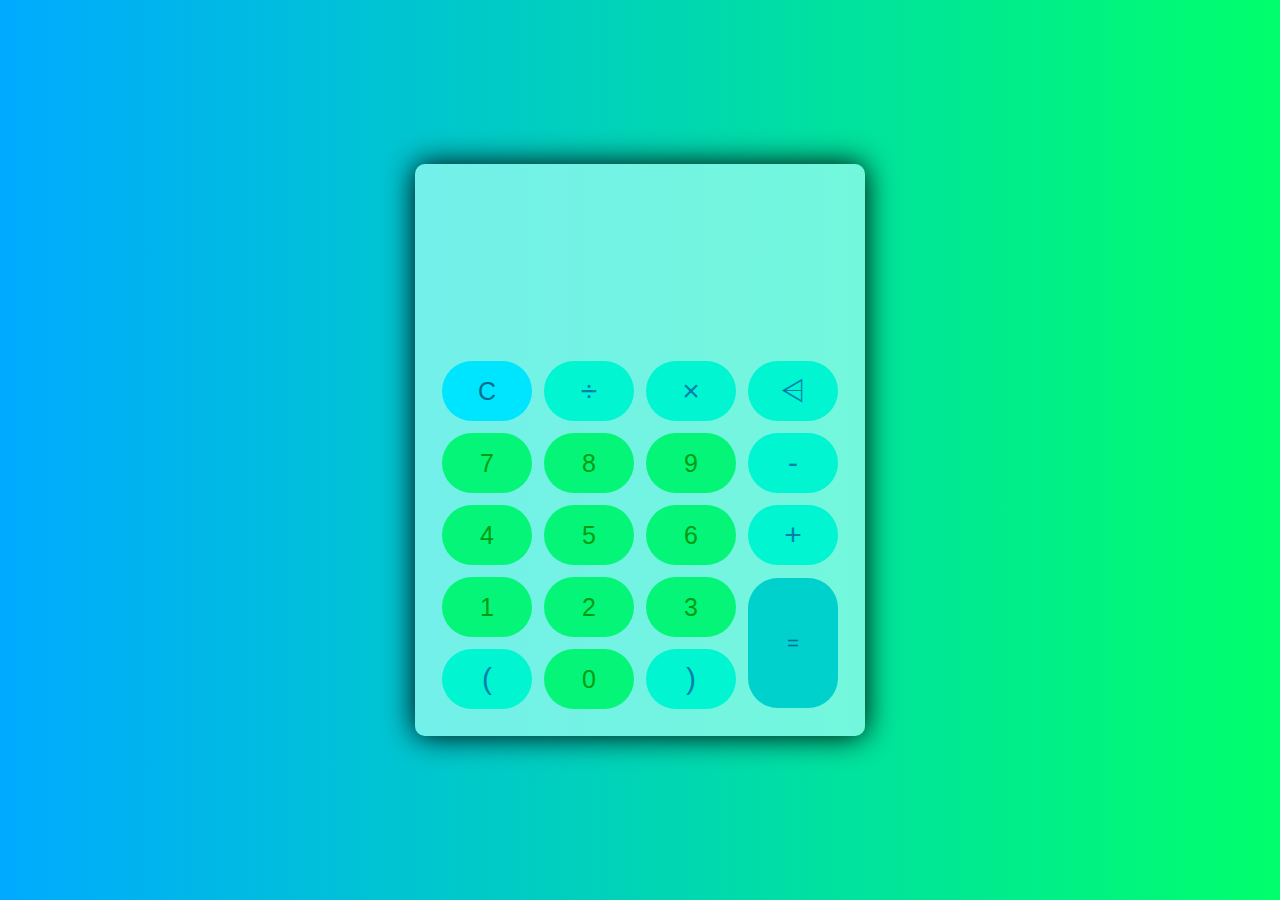
<file: OIBSIP-Task-01/index.html>
<!DOCTYPE html>
<html lang="en">
<head>
    <meta charset="UTF-8">
    <meta http-equiv="X-UA-Compatible" content="IE=edge">
    <meta name="viewport" content="width=device-width, initial-scale=1.0">
    <link rel="stylesheet" href="style.css">
    <title>Calculator</title>
</head>
<body>
    <div class="container">
        <div class="calculator">
            <div class="display-screen">
                <div id="display"></div>
            </div>
            <div class="button">
                <table>
                    <tr>
                        <td><button class="btn_operator" id="clear">C</button></td>
                        <td><button class="btn_operator" id="/">&divide;</button></td>
                        <td><button class="btn_operator" id="*">&times;</button></td>
                        <td><button class="btn_operator" id="backspace">⩤</button></td>
                    </tr>
                    <tr>
                        <td><button class="btn_num" id="7">7</button></td>
                        <td><button class="btn_num" id="8">8</button></td>
                        <td><button class="btn_num" id="9">9</button></td>
                        <td><button class="btn_operator" id="-">-</button></td>
                    </tr>
                    <tr>
                        <td><button class="btn_num" id="4">4</button></td>
                        <td><button class="btn_num" id="5">5</button></td>
                        <td><button class="btn_num" id="6">6</button></td>
                        <td><button class="btn_operator" id="+">+</button></td>
                    </tr>
                    <tr>
                        <td><button class="btn_num" id="1">1</button></td>
                        <td><button class="btn_num" id="2">2</button></td>
                        <td><button class="btn_num" id="3">3</button></td>
                        <td rowspan="2"><button class="btn-equal" id="equal">=</button></td>
                    </tr>
                    <tr>
                        <td><button class="btn_operator" id="(">(</button></td>
                        <td><button class="btn_num" id="0">0</button></td>
                        <td><button class="btn_operator" id=")">)</button></td>
                    </tr>
                </table>
            </div>
        </div>
    </div>
    <script src="script.js"></script>
</body>
</html>
</file>
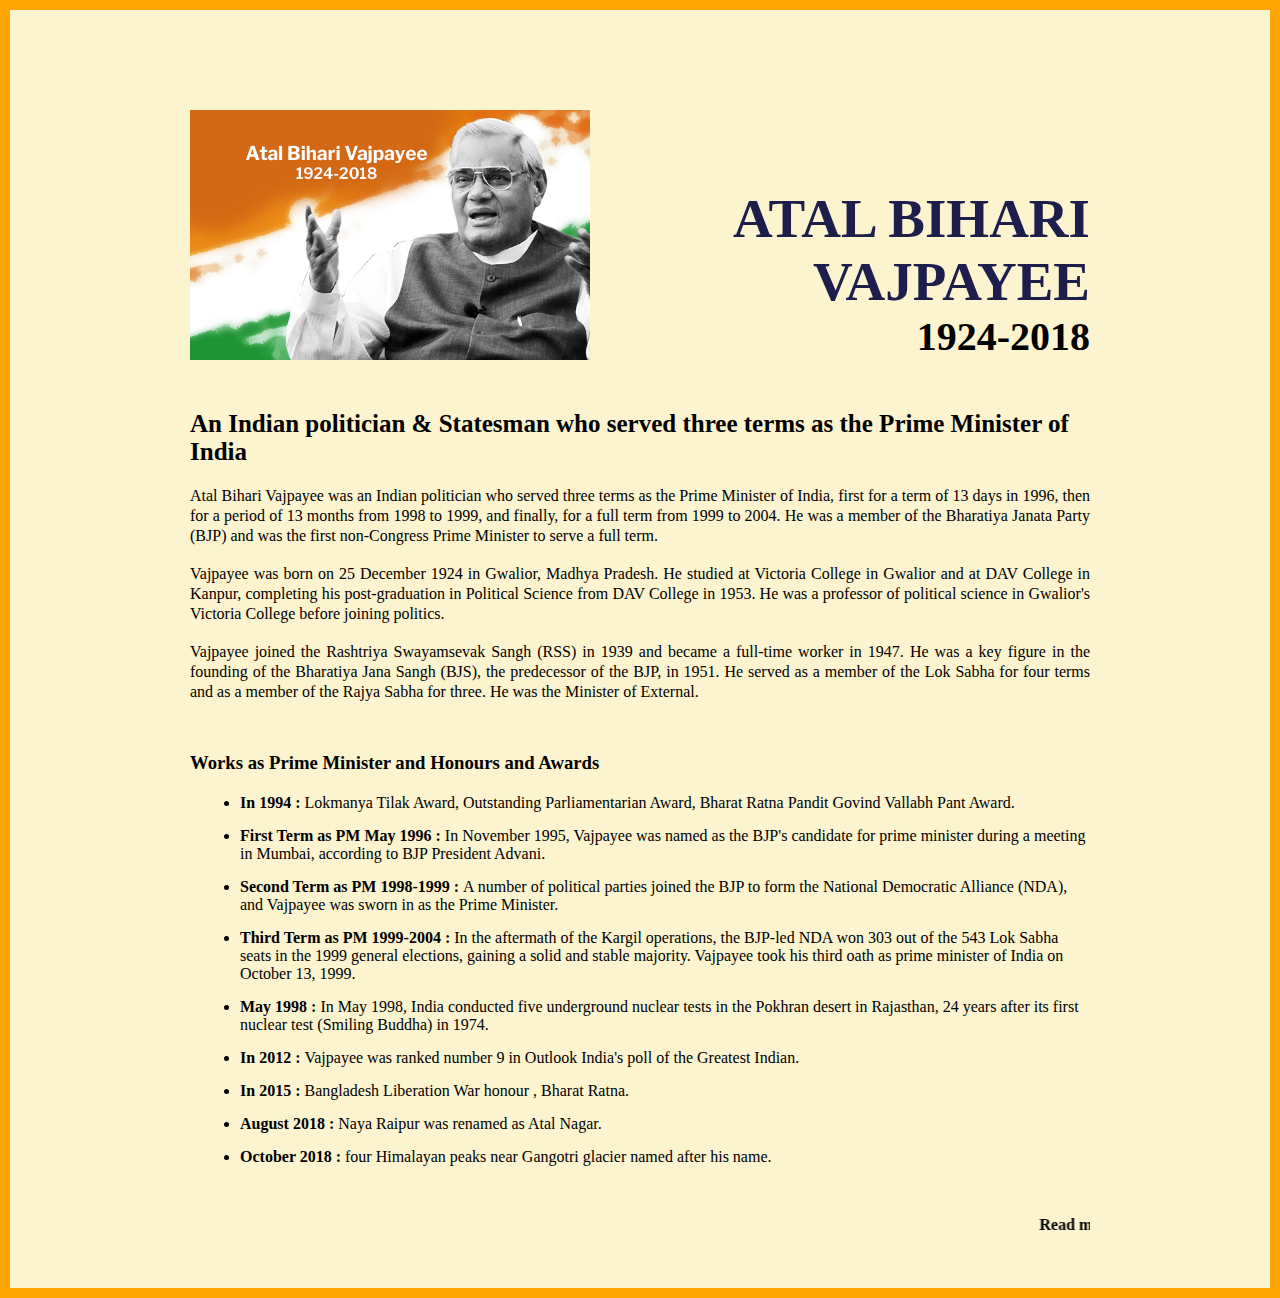
<file: OIBSIP-Task-02/index.html>
<!DOCTYPE html>
<html lang="en">
  <head>
    <meta charset="UTF-8" />

    <meta http-equiv="X-UA-Compatible" content="IE=edge" />

    <meta name="viewport" content="width=device-width, initial-scale=1.0" />
    <title>The Tribute Website</title>
    <link rel="stylesheet" href="style.css" />
  </head>
  <body>
    <div class="container">
      <div class="content">
        <section class="top_section"> 
          <div class="image_container">
            <img src="./images/Atal-Bihari-Vajpayee.jpg" alt="tribute" />
          </div>
          <div>
            <h1>Atal Bihari Vajpayee</h1>
            <h4>1924-2018</h4>
          </div>
        </section>
        <section class="about_section">
          <h2>An Indian politician & Statesman who served three terms as the Prime Minister of India</h2>
          <p>
            Atal Bihari Vajpayee was an Indian politician who served three terms as the Prime Minister of India, first for a term of 13 days in 1996, then for a period of 13 months from 1998 to 1999, and finally, for a full term from 1999 to 2004. He was a member of the Bharatiya Janata Party (BJP) and was the first non-Congress Prime Minister to serve a full term.
          </p><br>
          <p>
            Vajpayee was born on 25 December 1924 in Gwalior, Madhya Pradesh. He studied at Victoria College in Gwalior and at DAV College in Kanpur, completing his post-graduation in Political Science from DAV College in 1953. He was a professor of political science in Gwalior's Victoria College before joining politics.

          </p><br>
          <p>
            Vajpayee joined the Rashtriya Swayamsevak Sangh (RSS) in 1939 and became a full-time worker in 1947. He was a key figure in the founding of the Bharatiya Jana Sangh (BJS), the predecessor of the BJP, in 1951. He served as a member of the Lok Sabha for four terms and as a member of the Rajya Sabha for three. He was the Minister of External.
          </p>
        </section>
        <section class="honour">
          <h3>Works as Prime Minister and Honours and Awards</h3>
          <ul>
            <li><strong>In 1994 : </strong>Lokmanya Tilak Award, Outstanding Parliamentarian Award, Bharat Ratna Pandit Govind Vallabh Pant Award.</li>
            <li><strong>First Term as PM May 1996 : </strong>In November 1995, Vajpayee was named as the BJP's candidate for prime minister during a meeting in Mumbai, according to BJP President Advani.</li>
            <li><strong>Second Term as PM 1998-1999 : </strong>A number of political parties joined the BJP to form the National Democratic Alliance (NDA), and Vajpayee was sworn in as the Prime Minister.</li>
            <li><strong>Third Term as PM 1999-2004 : </strong>In the aftermath of the Kargil operations, the BJP-led NDA won 303 out of the 543 Lok Sabha seats in the 1999 general elections, gaining a solid and stable majority. Vajpayee took his third oath as prime minister of India on October 13, 1999.</li>
            <li><strong>May 1998 : </strong>In May 1998, India conducted five underground nuclear tests in the Pokhran desert in Rajasthan, 24 years after its first nuclear test (Smiling Buddha) in 1974.</li>
            <li><strong>In 2012 : </strong>Vajpayee was ranked number 9 in Outlook India's poll of the Greatest Indian.</li>
            <li><strong>In 2015 : </strong>Bangladesh Liberation War honour , Bharat Ratna.</li>
            <li><strong>August 2018 : </strong>Naya Raipur was renamed as Atal Nagar.</li>
            <li><strong>October 2018 : </strong> four Himalayan peaks near Gangotri glacier named after his name.</li>
          </ul>
        </section>
        <footer>
          <marquee  direction="left">
            <strong>Read more about Atal Bihari Vajpayee on
              <a href="https://en.wikipedia.org/wiki/Atal_Bihari_Vajpayee">Wikipedia.</a>

            </strong>
        </marquee>
          
        </footer>
      </div>
    </div>
  </body>
</html>
</file>
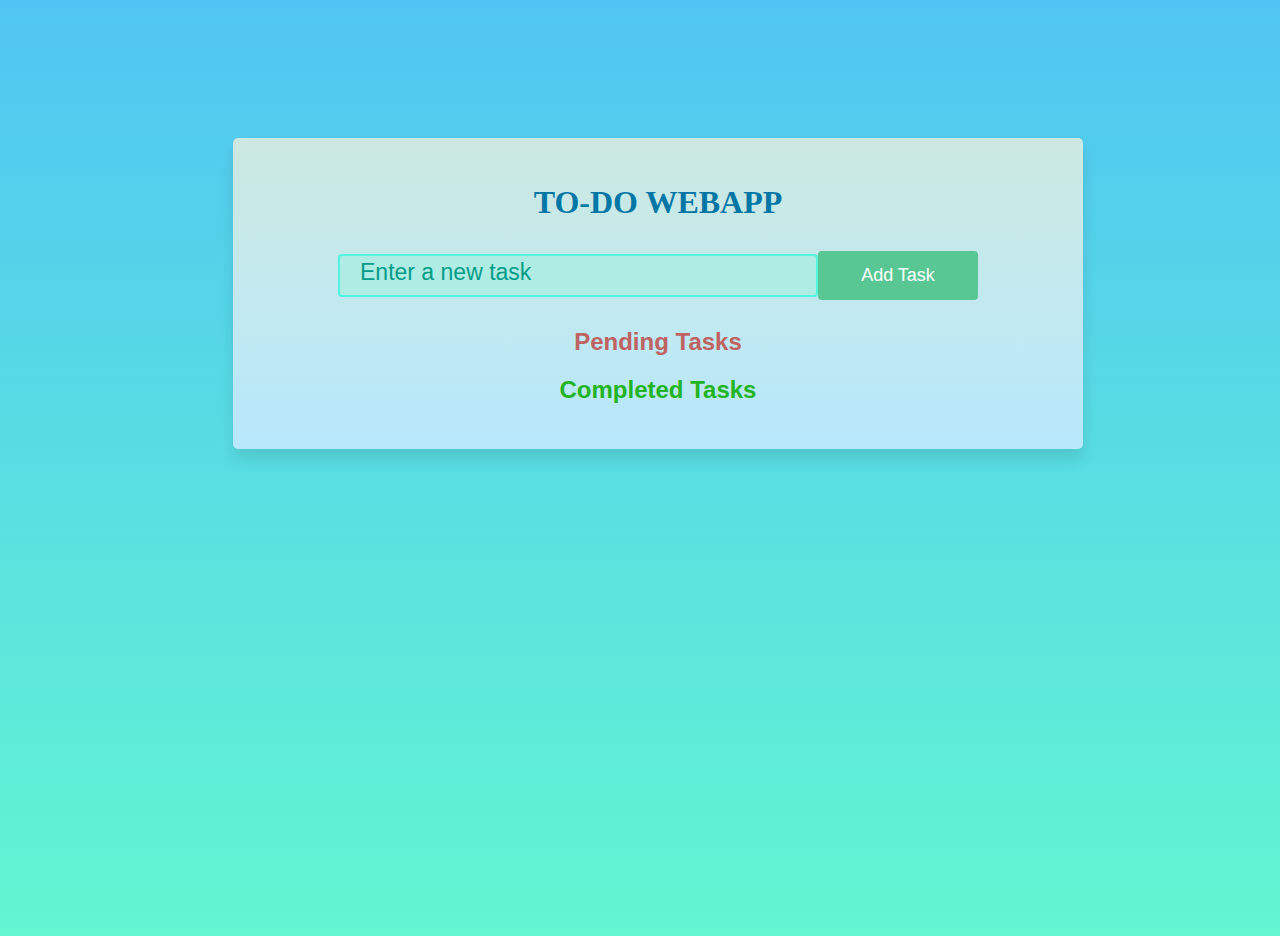
<file: OIBSIP-Task-03/index.html>
<!DOCTYPE html>
<html lang="en">
<head>
  <meta charset="UTF-8">
  <meta http-equiv="X-UA-Compatible" content="IE=edge">
  <meta name="viewport" content="width=device-width, initial-scale=1.0">
  <link rel="stylesheet" href="style.css">
  <title>Document</title>
</head>
<body>
  <div class="container">
    <title>To-Do App</title>
        <h1>TO-DO WEBAPP</h1>
        <form id="add-task-form">
          <input type="text" id="task-input" placeholder="Enter a new task">
          <button type="submit">Add Task</button>
        </form>
        <h2 style="color:rgb(190, 98, 98)">Pending Tasks</h2>
        <ul id="pending-tasks" >
        </ul>
        <h2 style="color: rgb(34, 180, 34);">Completed Tasks</h2>
        <ul id="completed-tasks">
        </ul>
      </body>
    </html>
    </div>
    <script src="script.js"></script>
</body>
</div>
</html>
</file>
<file: OIBSIP-Task-01/style.css>
* {
    padding: 0;
    margin: 0;
    box-sizing: border-box;
    outline: 0;
    transition: all 0.5s ease;
}

body {
    font-family: sans-serif;
}

a {
    text-decoration: none;
    color: rgb(2, 41, 125);
}

body {
    background: linear-gradient(to right, #00AAFF, #00FF6C);
}

.container {
    height: 100vh;
    width: 100vw;
    display: grid;
    place-items: center;
}

.calculator {
    position: relative;
    height: auto;
    width: auto;
    padding: 20px;
    border-radius: 10px;
    box-shadow: 0 0 30px #000;
    background-color: rgba(153, 253, 241, 0.75);
}

#display {
    margin: 0 10px;
    height: 150px;
    width: auto;
    max-width: 270px;
    display: flex;
    align-items: flex-end;
    justify-content: flex-end;
    font-size: 30px;
    margin-bottom: 20px;
    overflow-x: scroll;
    
  }

#display::-webkit-scrollbar {
    display: block;
    height: 3px;
}
button {
    height: 60px;
    width: 90px;
    border: 0;
    border-radius: 30px;
    margin: 5px;
    font-size: 20px;
    cursor: pointer;
    transition: all 200ms ease;
}

button:hover {
    transform: scale(1.1);
}

button#equal {
    height: 130px;
}

#display {
    color: linear-gradient(to right, #005c8a, #018e3b);
  }

  .calculator button#clear {
    background-color: #00e5ff;
    color: #006f8a;
    font-size: 25px;
  }

  .btn_num {
    background-color: #05f579;
    color: #039c10;
    font-size: 25px;
  }

  .btn_operator {
    background-color:#01f5d0;
    color:#017fad ;
    font-size: 30px;
  }
  
  .btn-equal {
    background-color: #00d1cd;
    color: #006d99;
    
  }
  .output .previous-operand {
    color: rgba(255, 255, 255, .75);
    font-size: 1.5rem;
  }
  
  .output .current-operand {
    color: white;
    font-size: 2.5rem;
  }
</file>
<file: OIBSIP-Task-02/style.css>
* {
  margin: 0;
  padding: 0;
  box-sizing: border-box;
  background-color:#FCF3CF;
}

.container {
  background-color: #FCF3CF;
  min-height: 100vh;
  border: 10px solid orange;
}

.content {
  max-width: 900px;
  margin: 0 auto;
}
.top_section {
  margin-top: 100px;
  display: flex;
  justify-content: space-between;
  align-items: flex-end;
}
.top_section h1 {
  font-size: 55px;
  font-weight: bold;
  color: #1d1e4c;
  text-transform: uppercase;
  text-align: end;
}
.top_section h4 {
  font-size: 40px;
  text-align: end;
}

.image_container {
  max-width:100%;
  height:auto;
  margin:0 auto;
  display:block;
}

.image_container,
img {
  width: 400px;
  height: 250px;
}
.about_section {
  margin-top: 50px;
}
.about_section h2 {
  font-size: 25px;
  font-weight: 400;
  margin-bottom: 20px;
  font-weight:bold;
}
.about_section p {
  font-size: 16px;
  line-height: 20px;
  text-align: justify;
}
.honour {
  margin: 50px 0;
}
.honour h3 {
  margin-bottom: 20px;
}
.honour ul {
  margin-left: 50px;
}
.honour li {
  margin-bottom: 15px;
}

footer {
  margin: 50px 0;
}
footer p {
  text-align: end;
}
</file>
<file: OIBSIP-Task-03/style.css>
body {
  font-family: sans-serif;
  text-align: center;
  width: 100%;
  height: 100vh;
  /* overflow: hidden; */
  padding: 10px;
  background: linear-gradient(to bottom, #50c5f3 0%, #62f6d1 100%);
}

h1 {
  color: rgb(2, 119, 165);
  font-family: Times New Roman;
}

form {
  display: flex;
  justify-content: center;
  align-items: center;
  margin-bottom: 20px;
}

input[type="text"] {
  width: 60%;
  padding: 12px 20px;
  margin: 8px 0;
  box-sizing: border-box;
  border: 2px solid rgb(81, 244, 222);
  background-color:rgb(174, 236, 228); ;
  border-radius: 4px;
}
input::placeholder {
  font: 23px/3 sans-serif;
  color:rgb(1, 156, 136);
}
.container{
  background: #fff;
  max-width: 800px;
  width: 100%;
  margin: 120px auto;
  padding: 25px;
  border-radius: 5px;
  box-shadow: 0px 10px 15px rgba(0,0,0,0.1);
  background: linear-gradient(to bottom, #cce9e1 0%, #b8e8fc 100%);
}
button[type="submit"] {
  width: 20%;
  background-color: #58c793;
  color: white;
  padding: 14px 20px;
  margin: 8px 0;
  border: none;
  border-radius: 4px;
  cursor: pointer;
}

button[type="submit"]:hover {
  background-color: #7bcc7f;
}

ul {
  list-style: none;
  width: 60%;
  margin: 20px auto;
  padding: 0;
  max-width: 800px;
}


li {
  display: flex;
  justify-content: space-between;
  align-items: center;
  margin-bottom: 10px;
  padding: 10px;
  background-color: #ebbdbd;
  border-radius: 4px;
  max-width: 800px;
}

li.completed {
  background-color: #ddd;
  text-decoration: line-through;
  max-width: 800px;
  background-color: #83f3b3;
}


button {
  border: none;
  background-color: transparent;
  cursor: pointer;
  font-size: 18px;
}

button.complete{
  color: #008705;
}

button.delete{
  color: #f44336;
}
</file>
